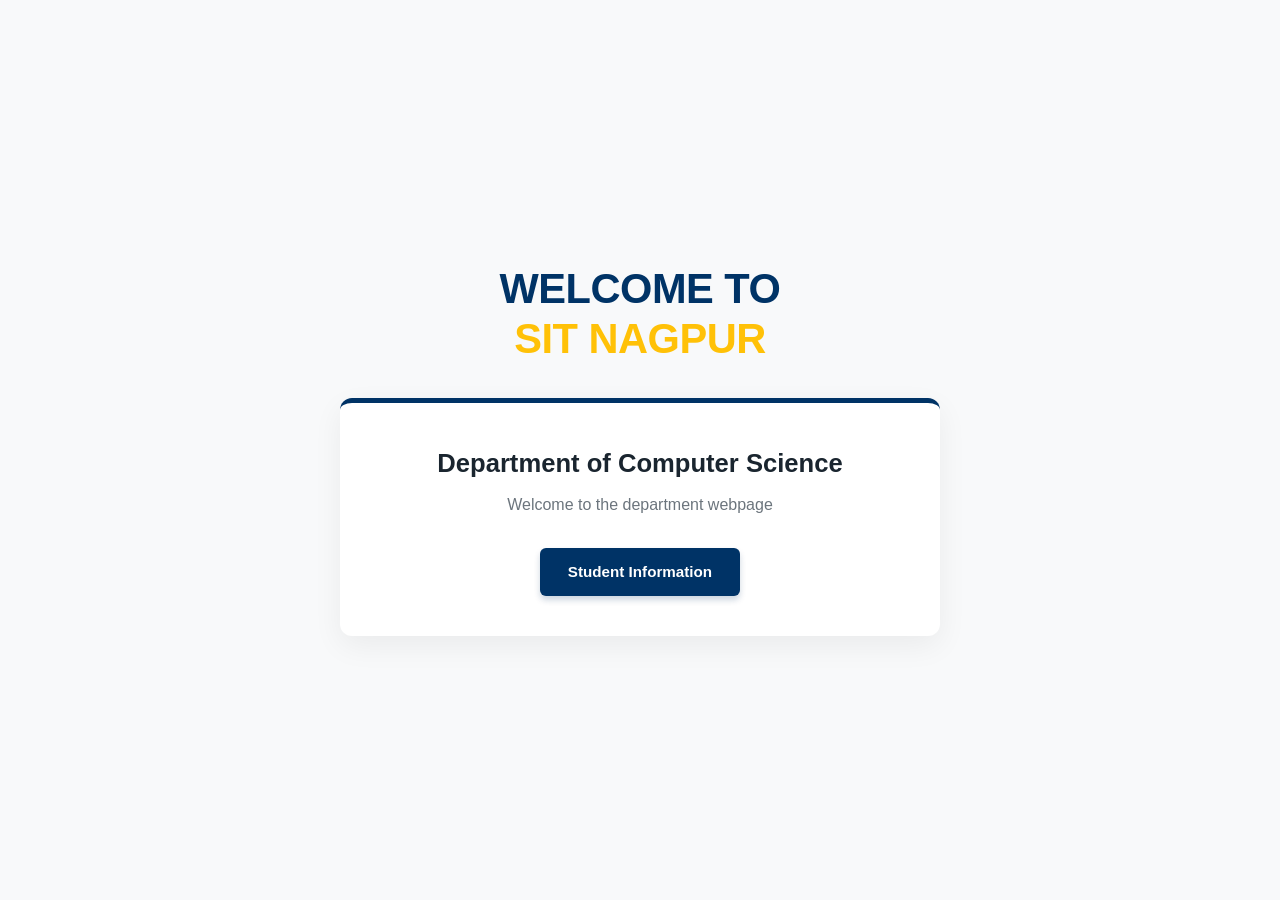
<file: CASE STUDIES/Case Study 1/index.html>
<!DOCTYPE html>
<html lang="en">
<head>
    <meta charset="UTF-8">
    <meta name="viewport" content="width=device-width, initial-scale=1.0">
    <title>Department - SIT Nagpur</title>
    <style>
        /* Modern CSS Reset & Variable Definitions */
        :root {
            --primary-color: #003366;    /* Deep Academic Blue */
            --secondary-color: #ffc107;  /* Accent Gold */
            --text-dark: #1a252f;        /* Enhanced Dark Slate for bold text readability */
            --text-light: #6c757d;       /* Muted gray for subtitles */
            --bg-light: #f8f9fa;         /* Soft off-white background */
            --card-bg: #ffffff;          /* Pure white for containers */
        }

        * {
            margin: 0;
            padding: 0;
            box-sizing: border-box;
        }

        body {
            font-family: 'Segoe UI', Tahoma, Geneva, Verdana, sans-serif;
            background-color: var(--bg-light);
            color: var(--text-dark);
            line-height: 1.6;
            display: flex;
            justify-content: center;
            align-items: center;
            min-height: 100vh;
            padding: 20px;
        }

        /* Core Layout Wrapper to Stack Elements Elegantly */
        .page-wrapper {
            max-width: 600px;
            width: 100%;
            display: flex;
            flex-direction: column;
            align-items: center;
            gap: 24px;
        }

        /* Institutional Big Heading Styling */
        .institute-header {
            text-align: center;
            margin-bottom: 10px;
        }

        .institute-header h2 {
            font-size: 2.6rem;         /* Big, bold institutional look */
            font-weight: 800;          /* Maximum professional thickness */
            color: var(--primary-color);
            text-transform: uppercase; /* Clean corporate university branding */
            letter-spacing: -0.5px;
            line-height: 1.2;
        }

        .institute-header h2 span {
            color: var(--secondary-color); /* Splitting color highlights 'SIT Nagpur' beautifully */
        }

        /* Professional Card Container */
        .container {
            background: var(--card-bg);
            padding: 40px;
            border-radius: 12px;
            box-shadow: 0 10px 30px rgba(0, 0, 0, 0.06);
            width: 100%;
            text-align: center;
            border-top: 5px solid var(--primary-color);
            transition: transform 0.3s ease;
        }

        .container:hover {
            transform: translateY(-5px);
        }

        /* Typography Styling */
        h1 {
            font-size: 1.6rem;
            color: var(--text-dark);
            margin-bottom: 8px;
            font-weight: 700;
        }

        p {
            font-size: 1rem;
            color: var(--text-light);
            margin-bottom: 30px;
        }

        /* Styled Premium Button */
        .btn-link {
            display: inline-block;
            text-decoration: none;
            background-color: var(--primary-color);
            color: #ffffff;
            padding: 12px 28px;
            font-size: 0.95rem;
            font-weight: 600;
            border-radius: 6px;
            transition: all 0.3s ease;
            box-shadow: 0 4px 6px rgba(0, 51, 102, 0.2);
        }

        .btn-link:hover {
            background-color: #002244;
            box-shadow: 0 6px 12px rgba(0, 51, 102, 0.3);
            transform: translateY(-1px);
        }

        .btn-link:active {
            transform: translateY(1px);
        }
    </style>
    <script>
        window.onload = function() {
            alert("Welcome to SIT Nagpur");
            console.log("Department page loaded successfully.");
        };
    </script>
</head>
<body>

    <!-- Main page container scaling the layout architecture -->
    <div class="page-wrapper">
        
        <!-- Big Premium Institutional Branding Header -->
        <header class="institute-header">
            <h2>Welcome to <br><span>SIT Nagpur</span></h2>
        </header>

        <!-- Department Content Block -->
        <main class="container">
            <h1>Department of Computer Science</h1>
            <p>Welcome to the department webpage</p>
            <a href="student.html" class="btn-link">Student Information</a>
        </main>

    </div>

</body>
</html>
</file>
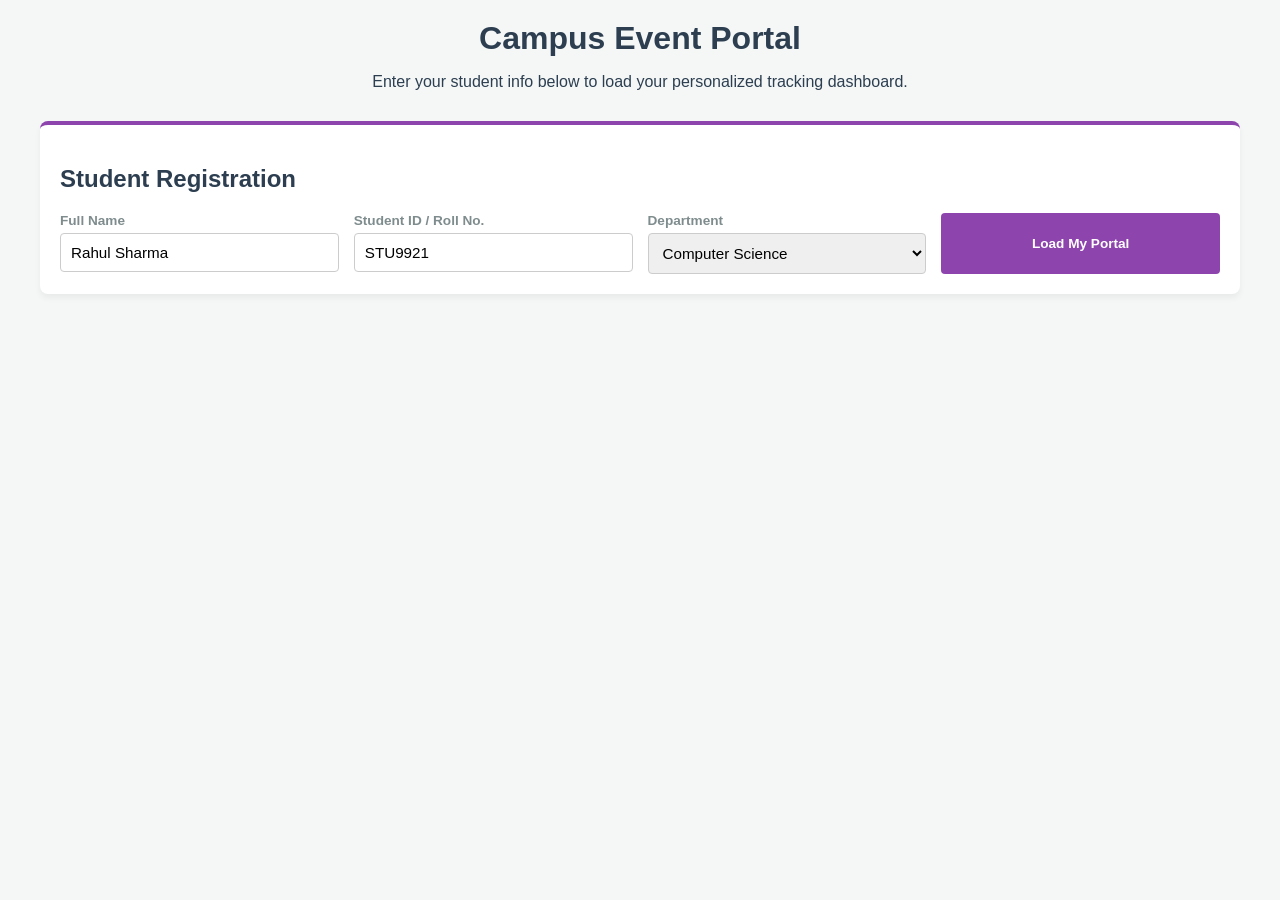
<file: CASE STUDIES/Case Study 10/index.html>
<!DOCTYPE html>
<html lang="en">
<head>
  <meta charset="UTF-8" />
  <title>Student Event Registration Portal</title>
  <style>
    :root {
      --bg: #f4f7f6;
      --card: #fff;
      --yet: #3498db;
      --reg: #2ecc71;
      --not: #e74c3c;
      --text: #2c3e50;
      --accent: #8e44ad;
    }
    body {
      font-family: 'Segoe UI', Tahoma, Geneva, Verdana, sans-serif;
      background: var(--bg);
      color: var(--text);
      margin: 0;
      padding: 20px;
    }
    .container { max-width: 1200px; margin: 0 auto; }
    header { text-align: center; margin-bottom: 30px; }
    h1 { margin: 0 0 8px 0; }
    .info-panel {
      background: var(--card);
      border-radius: 8px;
      padding: 20px;
      box-shadow: 0 4px 6px rgba(0,0,0,0.05);
      margin-bottom: 30px;
      border-top: 4px solid var(--accent);
    }
    .form-grid {
      display: grid;
      grid-template-columns: repeat(auto-fit, minmax(200px, 1fr));
      gap: 15px;
    }
    .form-group { display: flex; flex-direction: column; }
    .form-group label { font-size: 0.85rem; font-weight: 600; margin-bottom: 5px; color: #7f8c8d; }
    .form-group input, .form-group select {
      padding: 10px;
      border: 1px solid #ccc;
      border-radius: 4px;
      font-size: 0.95rem;
    }
    .btn {
      display: inline-block;
      padding: 10px 16px;
      font-size: 0.85rem;
      font-weight: bold;
      border: none;
      border-radius: 4px;
      cursor: pointer;
      text-align: center;
    }
    .btn-submit { background: var(--accent); color: #fff; }
    .btn-submit:hover { background: #732d91; }
    .btn-register { background: var(--yet); color: #fff; }
    .btn-leave { background: #fff; color: var(--not); border: 1px solid var(--not); }
    .portal-dashboard { display: none; }
    .portal-grid { display: grid; grid-template-columns: repeat(auto-fit, minmax(320px, 1fr)); gap: 25px; }
    .status-column {
      background: #ebeef0;
      border-radius: 8px;
      padding: 20px;
      box-shadow: 0 4px 6px rgba(0,0,0,0.05);
    }
    .column-header {
      font-size: 1.2rem;
      font-weight: bold;
      margin: 0 0 20px 0;
      padding-bottom: 10px;
      border-bottom: 3px solid;
      display: flex;
      justify-content: space-between;
      align-items: center;
    }
    .yet-header { border-color: var(--yet); color: #117a8b; }
    .registered-header { border-color: var(--reg); color: #1e7e34; }
    .not-header { border-color: var(--not); color: #bd2130; }
    .badge { background: rgba(0,0,0,0.1); padding: 2px 8px; border-radius: 12px; font-size: 0.9rem; }
    .event-card {
      background: var(--card);
      border-radius: 6px;
      padding: 15px;
      margin-bottom: 15px;
      box-shadow: 0 2px 4px rgba(0,0,0,0.08);
    }
    .event-title { font-size: 1.05rem; font-weight: 600; margin: 0 0 8px 0; }
    .event-meta { font-size: 0.85rem; color: #7f8c8d; margin-bottom: 12px; }
    .profile-summary {
      display: none;
      background: #f9f0ff;
      border: 1px solid #e8daef;
      padding: 15px;
      border-radius: 6px;
      margin-bottom: 30px;
    }
  </style>
</head>
<body>
  <div class="container">
    <header>
      <h1>Campus Event Portal</h1>
      <p>Enter your student info below to load your personalized tracking dashboard.</p>
    </header>

    <!-- STEP 1: Student Info Form -->
    <div class="info-panel" id="form-panel">
      <h2>Student Registration</h2>
      <div class="form-grid">
        <div class="form-group">
          <label for="student-name">Full Name</label>
          <input type="text" id="student-name" placeholder="e.g. Rahul Sharma" value="Rahul Sharma" />
        </div>
        <div class="form-group">
          <label for="student-id">Student ID / Roll No.</label>
          <input type="text" id="student-id" placeholder="e.g. STU9921" value="STU9921" />
        </div>
        <div class="form-group">
          <label for="student-dept">Department</label>
          <select id="student-dept">
            <option value="Computer Science">Computer Science</option>
            <option value="Information Technology">Information Technology</option>
            <option value="Electronics">Electronics</option>
            <option value="Mechanical">Mechanical</option>
          </select>
        </div>
        <button type="button" class="btn btn-submit" onclick="loadPortalNow()">Load My Portal</button>
      </div>
    </div>

    <!-- Profile Summary -->
    <div class="profile-summary" id="profile-summary">
      <h3 style="margin:0 0 5px 0; color:var(--accent)">Active Student Portal</h3>
      <p style="margin:0; font-size:0.95rem;">
        <strong>Student Name:</strong> <span id="display-name"></span> |
        <strong>ID:</strong> <span id="display-id"></span> |
        <strong>Department:</strong> <span id="display-dept"></span>
      </p>
    </div>

    <!-- STEP 2: Dashboard -->
    <div class="portal-dashboard" id="portal-dashboard">
      <div class="portal-grid">
        <!-- Yet to Register -->
        <div class="status-column">
          <h2 class="column-header yet-header">
            Yet to Register <span class="badge" id="count-yet">2</span>
          </h2>
          <div id="yet-container"></div>
        </div>

        <!-- Registered -->
        <div class="status-column">
          <h2 class="column-header registered-header">
            Registered <span class="badge" id="count-registered">1</span>
          </h2>
          <div id="registered-container"></div>
        </div>

        <!-- Not Registered -->
        <div class="status-column">
          <h2 class="column-header not-header">
            Not Registered <span class="badge" id="count-not">1</span>
          </h2>
          <div id="not-registered-container"></div>
        </div>
      </div>
    </div>
  </div>

  <script>
    // Event data
    const events = [
      { id: 'event-1', title: 'National Tech Hackathon 2026', date: 'Oct 14, 2026', loc: 'Block C Auditorium', status: 'yet' },
      { id: 'event-2', title: 'UI/UX Design Masterclass', date: 'Nov 02, 2026', loc: 'Design Lab 2', status: 'yet' },
      { id: 'event-3', title: 'Artificial Intelligence Symposium', date: 'Sep 28, 2026', loc: 'Main Seminar Hall', status: 'registered' },
      { id: 'event-4', title: 'Cybersecurity Boot Camp', date: 'Sep 10, 2026', loc: 'Security Lab 4', status: 'not' },
    ];

    function render() {
      const yet = events.filter(e => e.status === 'yet');
      const reg = events.filter(e => e.status === 'registered');
      const not = events.filter(e => e.status === 'not');

      document.getElementById('count-yet').textContent = yet.length;
      document.getElementById('count-registered').textContent = reg.length;
      document.getElementById('count-not').textContent = not.length;

      const renderCard = e => `
        <div class="event-card" data-id="${e.id}">
          <h3 class="event-title">${e.title}</h3>
          <div class="event-meta">📅 ${e.date} | 📍 ${e.loc}</div>
          ${e.status === 'yet'
            ? `<button class="btn btn-register" onclick="registerEvent('${e.id}')">Register</button>`
            : e.status === 'registered'
            ? `<button class="btn btn-leave" onclick="cancelRegistration('${e.id}')">Cancel RSVP</button>`
            : `<button class="btn btn-register" onclick="registerEvent('${e.id}')">Register</button>`
          }
        </div>
      `;

      document.getElementById('yet-container').innerHTML = yet.map(renderCard).join('');
      document.getElementById('registered-container').innerHTML = reg.map(renderCard).join('');
      document.getElementById('not-registered-container').innerHTML = not.map(renderCard).join('');
    }

    function registerEvent(id) {
      const e = events.find(x => x.id === id);
      if (!e) return;
      e.status = 'registered';
      render();
    }

    function cancelRegistration(id) {
      const e = events.find(x => x.id === id);
      if (!e) return;
      e.status = 'not';
      render();
    }

    function loadPortalNow() {
      const name = document.getElementById('student-name').value.trim();
      const id = document.getElementById('student-id').value.trim();
      const dept = document.getElementById('student-dept').value;

      if (!name || !id) {
        alert('Please provide both Student Name and Student ID.');
        return;
      }

      document.getElementById('display-name').textContent = name;
      document.getElementById('display-id').textContent = id;
      document.getElementById('display-dept').textContent = dept;

      document.getElementById('form-panel').style.display = 'none';
      document.getElementById('profile-summary').style.display = 'block';
      document.getElementById('portal-dashboard').style.display = 'block';

      render();
    }
  </script>
</body>
</html>
</file>
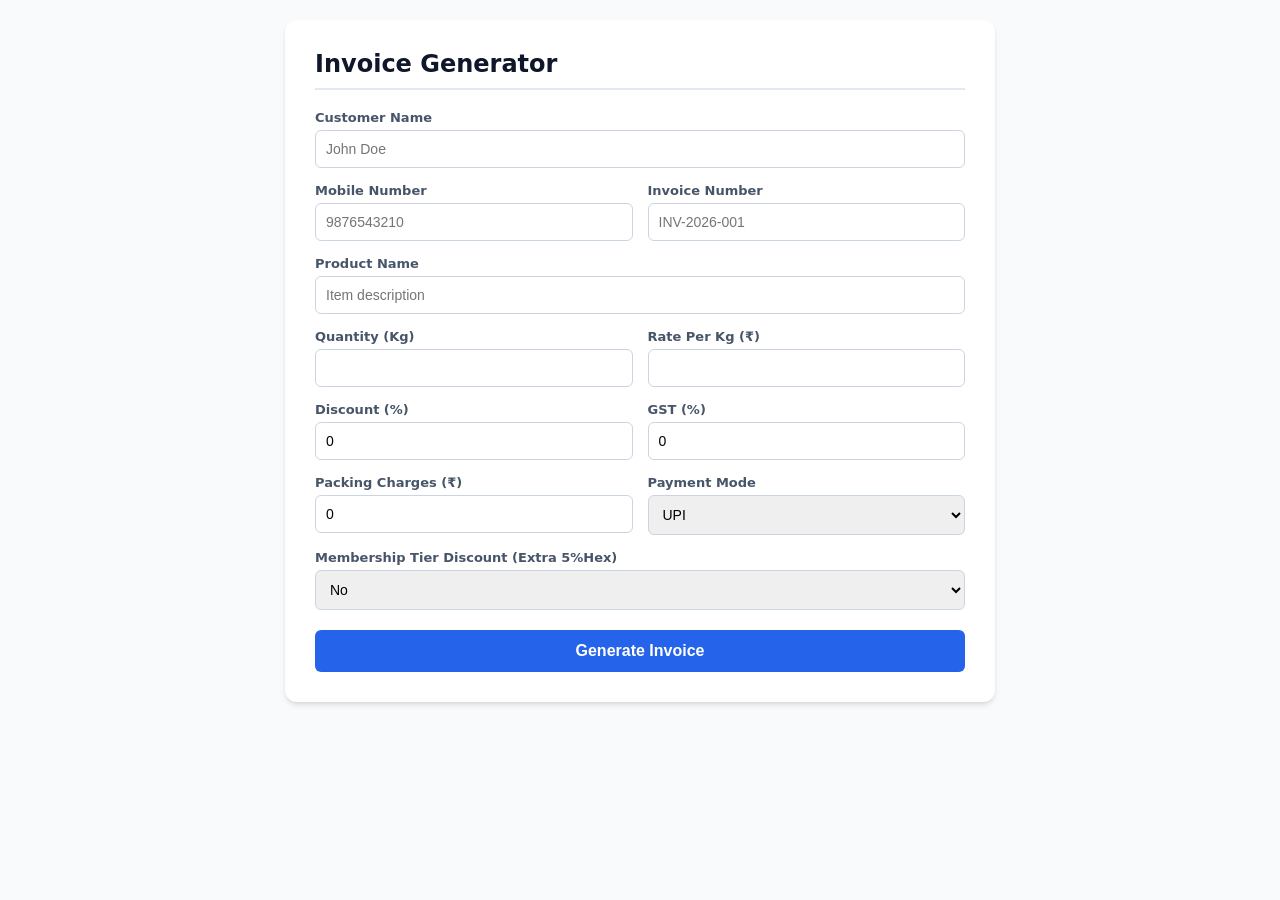
<file: CASE STUDIES/Case Study 2/index.html>
<!DOCTYPE html>
<html lang="en">
<head>
    <meta charset="UTF-8">
    <meta name="viewport" content="width=device-width, initial-scale=1.0">
    <title>Professional Billing System</title>
    <link rel="stylesheet" href="style.css">
</head>
<body>

<div class="container">
    <h2>Invoice Generator</h2>
    <form id="billForm">
        <div class="grid">
            <div class="full-width">
                <label for="cname">Customer Name</label>
                <input type="text" id="cname" required placeholder="John Doe">
            </div>
            <div>
                <label for="mobile">Mobile Number</label>
                <input type="tel" id="mobile" required placeholder="9876543210">
            </div>
            <div>
                <label for="invoice">Invoice Number</label>
                <input type="text" id="invoice" placeholder="INV-2026-001">
            </div>
            <div class="full-width">
                <label for="product">Product Name</label>
                <input type="text" id="product" placeholder="Item description">
            </div>
            <div>
                <label for="qty">Quantity (Kg)</label>
                <input type="number" id="qty" min="0" step="any">
            </div>
            <div>
                <label for="rate">Rate Per Kg (₹)</label>
                <input type="number" id="rate" min="0" step="any">
            </div>
            <div>
                <label for="discount">Discount (%)</label>
                <input type="number" id="discount" min="0" max="100" value="0">
            </div>
            <div>
                <label for="gst">GST (%)</label>
                <input type="number" id="gst" min="0" max="100" value="0">
            </div>
            <div>
                <label for="packing">Packing Charges (₹)</label>
                <input type="number" id="packing" min="0" value="0">
            </div>
            <div>
                <label for="payment">Payment Mode</label>
                <select id="payment">
                    <option>UPI</option>
                    <option>Card</option>
                    <option>Cash</option>
                </select>
            </div>
            <div class="full-width">
                <label for="member">Membership Tier Discount (Extra 5%Hex)</label>
                <select id="member">
                    <option value="No">No</option>
                    <option value="Yes">Yes</option>
                </select>
            </div>
        </div>
        <button type="button" onclick="calculateBill()">Generate Invoice</button>
    </form>

    <div id="result"></div>
</div>

<script src="script.js"></script>
</body>
</html>
</file>
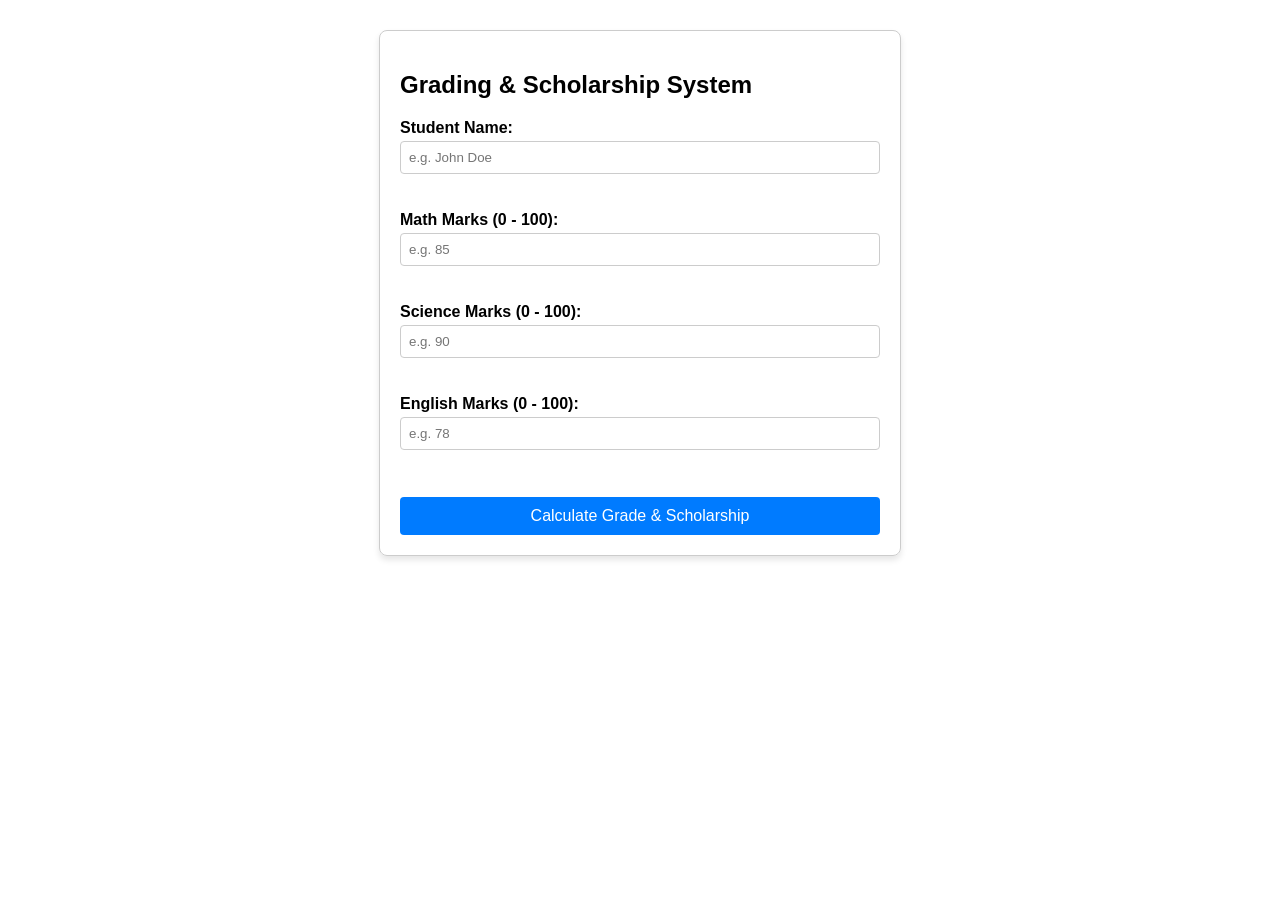
<file: CASE STUDIES/Case Study 3/index.html>
<!DOCTYPE html>
<html>
<head>
  <title>JS Practical - Multi-Subject Grading & Scholarship System</title>
  <style>
    body {
      font-family: Arial, sans-serif;
      max-width: 480px;
      margin: 30px auto;
      padding: 20px;
      border: 1px solid #ccc;
      border-radius: 8px;
      box-shadow: 0 4px 6px rgba(0, 0, 0, 0.1);
    }
    .form-group {
      margin-bottom: 15px;
    }
    label {
      display: block;
      margin-bottom: 4px;
      font-weight: bold;
    }
    input {
      width: 100%;
      padding: 8px;
      box-sizing: border-box;
      border: 1px solid #ccc;
      border-radius: 4px;
      outline: none;
    }
    /* Highlight invalid input fields */
    input.invalid-input {
      border: 2px solid #dc3545;
      background-color: #fff8f8;
    }
    /* Style inline error text under inputs */
    .field-error {
      color: #dc3545;
      font-size: 13px;
      margin-top: 4px;
      display: block;
      min-height: 18px;
    }
    button {
      width: 100%;
      padding: 10px;
      background-color: #007bff;
      color: white;
      border: none;
      border-radius: 4px;
      cursor: pointer;
      font-size: 16px;
      margin-top: 10px;
    }
    button:hover {
      background-color: #0056b3;
    }
    #result {
      margin-top: 20px;
      padding: 12px;
      border-radius: 4px;
      display: none;
      background-color: #d4edda;
      color: #155724;
      border: 1px solid #c3e6cb;
    }
  </style>
</head>

<body>

  <h2>Grading & Scholarship System</h2>

  <form id="gradingForm" onsubmit="calculateAverageGrade(event)" novalidate>
    <div class="form-group">
      <label for="studentName">Student Name:</label>
      <input type="text" id="studentName" placeholder="e.g. John Doe">
      <span class="field-error" id="nameError"></span>
    </div>

    <div class="form-group">
      <label for="math">Math Marks (0 - 100):</label>
      <input type="number" id="math" placeholder="e.g. 85">
      <span class="field-error" id="mathError"></span>
    </div>

    <div class="form-group">
      <label for="science">Science Marks (0 - 100):</label>
      <input type="number" id="science" placeholder="e.g. 90">
      <span class="field-error" id="scienceError"></span>
    </div>

    <div class="form-group">
      <label for="english">English Marks (0 - 100):</label>
      <input type="number" id="english" placeholder="e.g. 78">
      <span class="field-error" id="englishError"></span>
    </div>

    <button type="submit">Calculate Grade & Scholarship</button>
  </form>

  <div id="result"></div>

  <script>
    function calculateAverageGrade(event) {
      event.preventDefault();

      let isValid = true;

      // Reset previous result box
      const resultDiv = document.getElementById("result");
      resultDiv.style.display = "none";

      // Validation Helper Function
      function validateField(inputId, errorId, fieldName, isSubject = true) {
        const inputElement = document.getElementById(inputId);
        const errorElement = document.getElementById(errorId);
        const value = inputElement.value.trim();

        inputElement.classList.remove("invalid-input");
        errorElement.textContent = "";

        if (value === "") {
          inputElement.classList.add("invalid-input");
          errorElement.textContent = `Please enter ${fieldName}.`;
          isValid = false;
          return;
        }

        if (isSubject) {
          const score = parseFloat(value);
          if (isNaN(score) || score < 0 || score > 100) {
            inputElement.classList.add("invalid-input");
            errorElement.textContent = `Enter valid ${fieldName} (0–100).`;
            isValid = false;
          }
        }
      }

      // 1. Validate inputs
      validateField("studentName", "nameError", "student's name", false);
      validateField("math", "mathError", "Math marks", true);
      validateField("science", "scienceError", "Science marks", true);
      validateField("english", "englishError", "English marks", true);

      if (!isValid) return;

      // 2. Calculations
      const math = parseFloat(document.getElementById("math").value);
      const science = parseFloat(document.getElementById("science").value);
      const english = parseFloat(document.getElementById("english").value);
      const name = document.getElementById("studentName").value.trim();

      const totalMarks = math + science + english;
      const average = (totalMarks / 3).toFixed(2);

      let grade = "";
      let status = "";
      let scholarship = "";

      // Standard Grade Determination
      if (average >= 90) {
        grade = "A+"; status = "Passed with Distinction";
      } else if (average >= 80) {
        grade = "A"; status = "Passed";
      } else if (average >= 70) {
        grade = "B"; status = "Passed";
      } else if (average >= 60) {
        grade = "C"; status = "Passed";
      } else if (average >= 50) {
        grade = "D"; status = "Passed";
      } else {
        grade = "F"; status = "Failed";
      }

      // Task 1: Case Study Scholarship Eligibility Logic
      if (average >= 95) {
        scholarship = "Platinum Scholarship";
      } else if (average >= 85) {
        scholarship = "Gold Scholarship";
      } else if (average >= 70) {
        scholarship = "Silver Scholarship";
      } else if (average >= 50) {
        scholarship = "Bronze Scholarship";
      } else {
        scholarship = "Not Eligible";
      }

      // Display result summary including Scholarship Category
      resultDiv.style.display = "block";
      resultDiv.innerHTML = `
        <strong>Result Summary:</strong><br>
        Name: ${name}<br>
        Math: ${math} | Science: ${science} | English: ${english}<br>
        Total: ${totalMarks} / 300<br>
        Average: <strong>${average}%</strong><br>
        Overall Grade: <strong>${grade}</strong> (${status})<br>
        Scholarship Category: <strong>${scholarship}</strong>
      `;
    }
  </script>

</body>
</html>
</file>
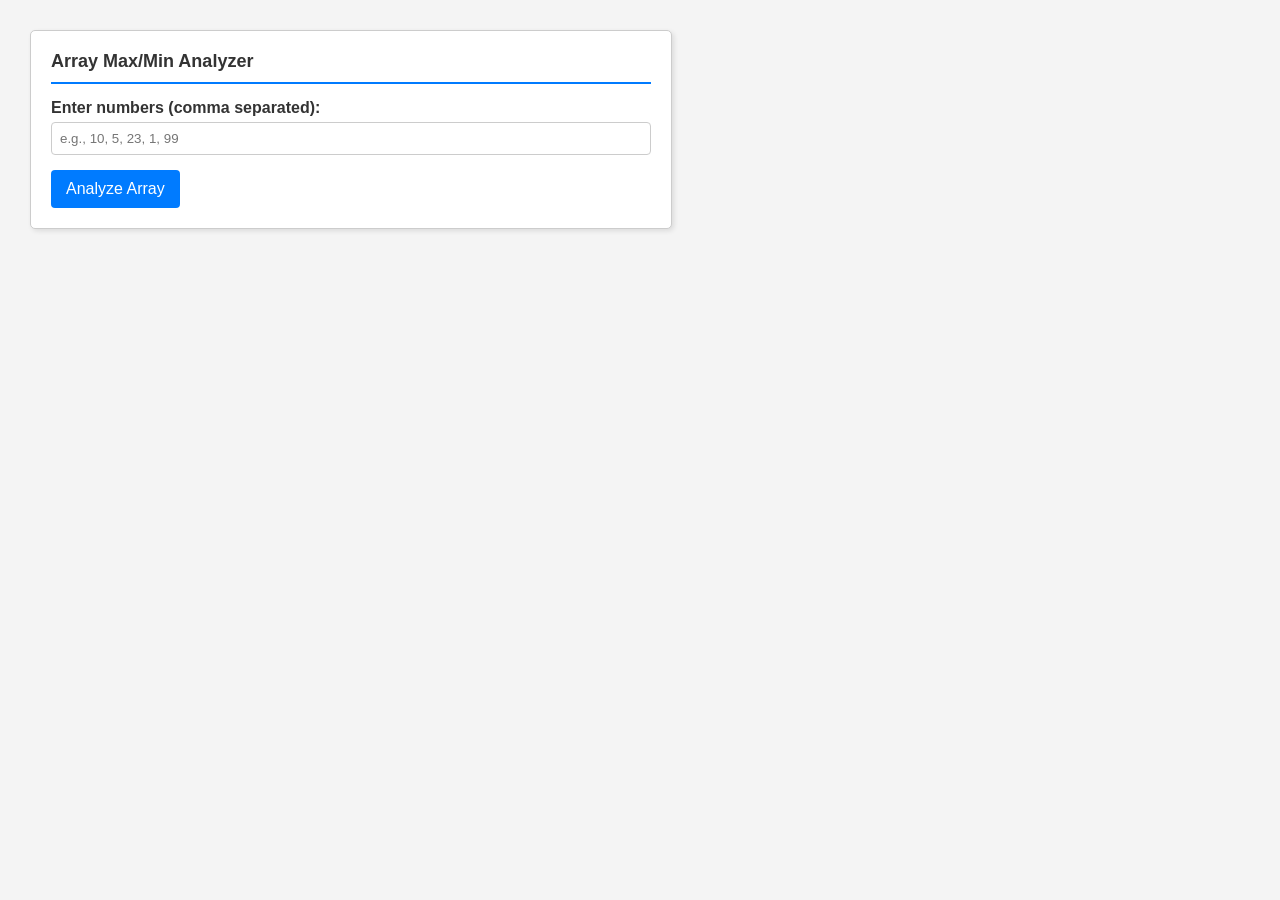
<file: CASE STUDIES/Case Study 5/index.html>
<!DOCTYPE html>
<html lang="en">
<head>
    <meta charset="UTF-8">
    <meta name="viewport" content="width=device-width, initial-scale=1.0">
    <title>Array Analysis - Arya Khandekar</title>
    <style>
        body {
            font-family: Arial, sans-serif;
            background-color: #f4f4f4;
            margin: 0;
            padding: 20px;
            color: #333;
        }

        .container {
            background-color: white;
            padding: 20px;
            border: 1px solid #ccc;
            border-radius: 5px;
            width: 90%;
            max-width: 600px;
            /* Positioned to the top-left to leave room for the browser address bar */
            margin-top: 10px;
            margin-left: 10px;
            box-shadow: 2px 2px 5px rgba(0,0,0,0.1);
        }

        h2 {
            margin-top: 0;
            font-size: 18px;
            border-bottom: 2px solid #007bff;
            padding-bottom: 10px;
        }

        .input-group {
            margin-bottom: 15px;
        }

        label {
            display: block;
            margin-bottom: 5px;
            font-weight: bold;
        }

        input[type="text"] {
            width: 100%;
            padding: 8px;
            border: 1px solid #ccc;
            border-radius: 4px;
            box-sizing: border-box; /* Ensures padding doesn't affect width */
        }

        button {
            background-color: #007bff;
            color: white;
            border: none;
            padding: 10px 15px;
            border-radius: 4px;
            cursor: pointer;
            font-size: 16px;
        }

        button:hover {
            background-color: #0056b3;
        }

        #output {
            margin-top: 20px;
            padding: 15px;
            background-color: #e9ecef;
            border-left: 5px solid #007bff;
            display: none; /* Hidden by default */
        }

        .student-info {
            font-weight: bold;
            margin-bottom: 10px;
            color: #000;
        }

        .result-text {
            font-size: 16px;
            line-height: 1.5;
        }
    </style>
</head>
<body>

    <div class="container">
        <h2>Array Max/Min Analyzer</h2>
        
        <div class="input-group">
            <label for="arrayInput">Enter numbers (comma separated):</label>
            <input type="text" id="arrayInput" placeholder="e.g., 10, 5, 23, 1, 99">
        </div>

        <button onclick="analyzeArray()">Analyze Array</button>

        <div id="output">
            <div class="student-info">
                Name : Arya khandekar<br>
                PRN : 24070521219
            </div>
            <div class="result-text" id="resultDetails"></div>
        </div>
    </div>

    <script>
        function analyzeArray() {
            // Get input value
            const inputStr = document.getElementById('arrayInput').value;
            const outputDiv = document.getElementById('output');
            const resultDetails = document.getElementById('resultDetails');

            // Validate input
            if (!inputStr.trim()) {
                alert("Please enter some numbers.");
                return;
            }

            // Convert string to array of numbers
            // split by comma, trim whitespace, and convert to Number
            const numbers = inputStr.split(',')
                .map(item => item.trim())
                .filter(item => item !== '') // remove empty strings
                .map(Number);

            // Check for invalid numbers
            if (numbers.some(isNaN)) {
                alert("Invalid input. Please enter only numbers separated by commas.");
                return;
            }

            // Initialize max and min with the first element
            let maxVal = numbers[0];
            let minVal = numbers[0];

            // Loop through the array to find max and min
            for (let i = 1; i < numbers.length; i++) {
                if (numbers[i] > maxVal) {
                    maxVal = numbers[i];
                }
                if (numbers[i] < minVal) {
                    minVal = numbers[i];
                }
            }

            // Display results
            resultDetails.innerHTML = `
                <strong>Input Array:</strong> [${numbers.join(', ')}]<br>
                <strong>Maximum Value:</strong> ${maxVal}<br>
                <strong>Minimum Value:</strong> ${minVal}
            `;
            
            // Show the output box
            outputDiv.style.display = 'block';
        }
    </script>

</body>
</html>
</file>
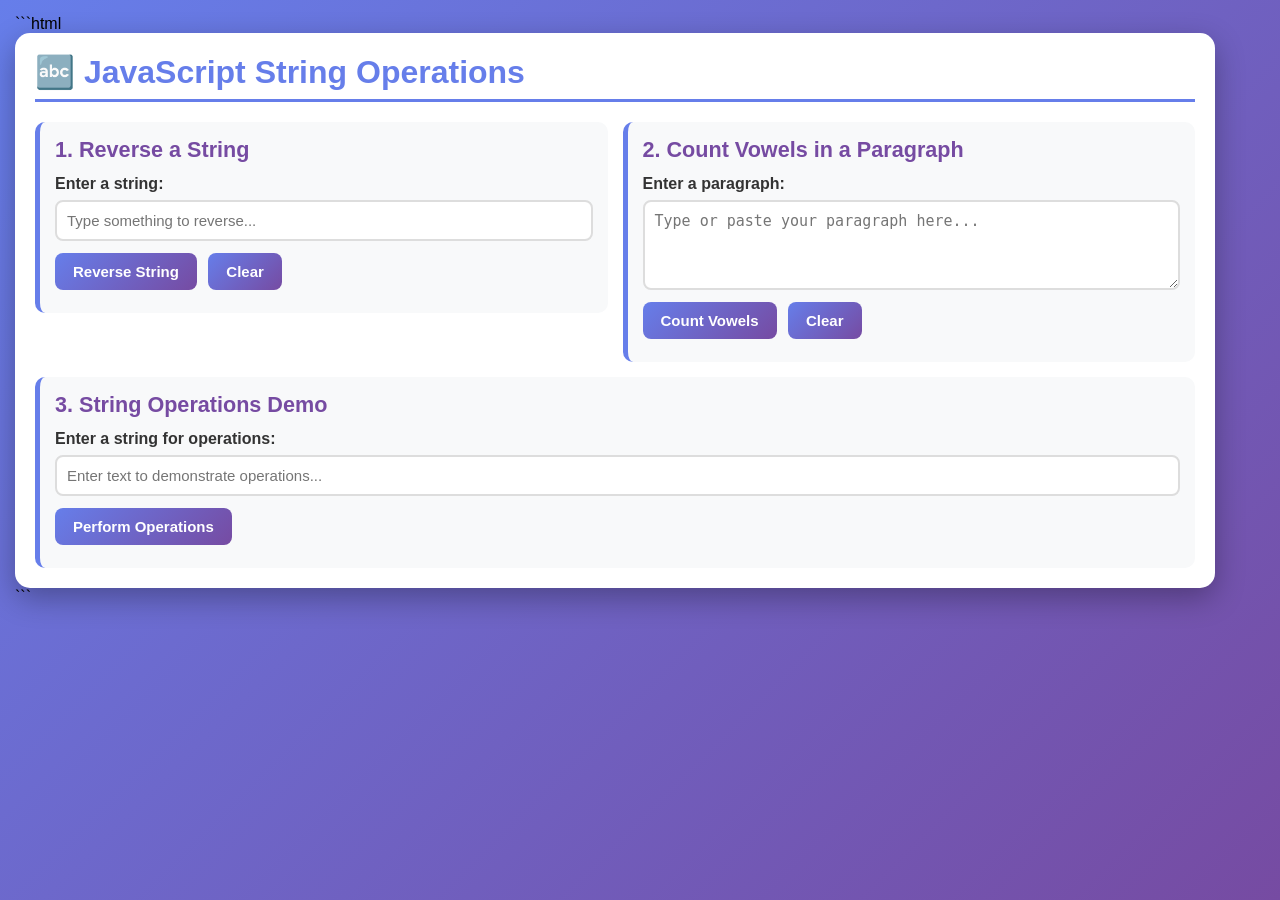
<file: CASE STUDIES/Case Study 6/index.html>
```html
<!DOCTYPE html>
<html lang="en">
<head>
    <meta charset="UTF-8">
    <meta name="viewport" content="width=device-width, initial-scale=1.0">
    <title>JavaScript String Operations</title>

    <style>
        * {
            margin: 0;
            padding: 0;
            box-sizing: border-box;
        }

        body {
            font-family: 'Segoe UI', Tahoma, Geneva, Verdana, sans-serif;
            background: linear-gradient(135deg, #667eea 0%, #764ba2 100%);
            min-height: 100vh;
            padding: 15px;
        }

        .container {
            width: 100%;
            max-width: 1200px;
            margin: 0;
            background: white;
            border-radius: 15px;
            box-shadow: 0 10px 30px rgba(0, 0, 0, 0.3);
            padding: 20px;

            display: grid;
            grid-template-columns: 1fr 1fr;
            gap: 15px;
            align-items: start;
        }

        h1 {
            grid-column: 1 / -1;
            text-align: left;
            color: #667eea;
            margin-bottom: 5px;
            font-size: 2em;
            border-bottom: 3px solid #667eea;
            padding-bottom: 8px;
        }

        .section {
            padding: 15px;
            background: #f8f9fa;
            border-radius: 10px;
            border-left: 5px solid #667eea;
        }

        .section:last-child {
            grid-column: 1 / -1;
        }

        .section h2 {
            color: #764ba2;
            margin-bottom: 12px;
            font-size: 1.35em;
        }

        label {
            display: block;
            margin-bottom: 7px;
            color: #333;
            font-weight: 600;
        }

        input[type="text"],
        textarea {
            width: 100%;
            padding: 10px;
            border: 2px solid #ddd;
            border-radius: 8px;
            font-size: 15px;
            margin-bottom: 12px;
            transition: border-color 0.3s;
        }

        input[type="text"]:focus,
        textarea:focus {
            outline: none;
            border-color: #667eea;
        }

        textarea {
            resize: vertical;
            min-height: 90px;
        }

        button {
            background: linear-gradient(135deg, #667eea 0%, #764ba2 100%);
            color: white;
            border: none;
            padding: 10px 18px;
            border-radius: 8px;
            cursor: pointer;
            font-size: 15px;
            font-weight: 600;
            margin-right: 7px;
            margin-bottom: 8px;
            transition: transform 0.2s, box-shadow 0.2s;
        }

        button:hover {
            transform: translateY(-2px);
            box-shadow: 0 5px 15px rgba(102, 126, 234, 0.4);
        }

        button:active {
            transform: translateY(0);
        }

        .result {
            margin-top: 12px;
            padding: 12px;
            background: #e7f3ff;
            border-radius: 8px;
            border-left: 4px solid #667eea;
            display: none;
            word-wrap: break-word;
        }

        .result.show {
            display: block;
            animation: fadeIn 0.5s;
        }

        .result strong {
            color: #764ba2;
        }

        .string-operations {
            display: grid;
            grid-template-columns: 1fr 1fr;
            gap: 12px;
            margin-top: 12px;
        }

        .operation-box {
            background: white;
            padding: 12px;
            min-height: 90px;
            border-radius: 8px;
            border: 2px solid #ddd;
        }

        .operation-box h3 {
            color: #667eea;
            margin-bottom: 8px;
            font-size: 1em;
        }

        .operation-box p {
            white-space: pre-wrap;
            word-break: break-word;
            color: #333;
        }

        @keyframes fadeIn {
            from {
                opacity: 0;
                transform: translateY(-10px);
            }

            to {
                opacity: 1;
                transform: translateY(0);
            }
        }

        .stats {
            display: flex;
            gap: 10px;
            flex-wrap: wrap;
            margin-top: 12px;
        }

        .stat-item {
            background: white;
            padding: 10px 15px;
            border-radius: 8px;
            border: 2px solid #667eea;
            text-align: center;
            flex: 1;
            min-width: 100px;
        }

        .stat-item .number {
            font-size: 1.7em;
            font-weight: bold;
            color: #764ba2;
        }

        .stat-item .label {
            color: #666;
            font-size: 0.85em;
        }

        @media (max-width: 800px) {
            .container {
                grid-template-columns: 1fr;
            }

            h1,
            .section:last-child {
                grid-column: auto;
            }

            .string-operations {
                grid-template-columns: 1fr;
            }
        }
    </style>
</head>

<body>

    <div class="container">

        <h1>🔤 JavaScript String Operations</h1>

        <div class="section">
            <h2>1. Reverse a String</h2>

            <label for="inputString">Enter a string:</label>

            <input
                type="text"
                id="inputString"
                placeholder="Type something to reverse..."
            >

            <button onclick="reverseString()">Reverse String</button>
            <button onclick="clearReverse()">Clear</button>

            <div id="reverseResult" class="result">
                <strong>Reversed String:</strong>
                <span id="reversedText"></span>
            </div>
        </div>

        <div class="section">
            <h2>2. Count Vowels in a Paragraph</h2>

            <label for="paragraph">Enter a paragraph:</label>

            <textarea
                id="paragraph"
                placeholder="Type or paste your paragraph here..."
            ></textarea>

            <button onclick="countVowels()">Count Vowels</button>
            <button onclick="clearVowels()">Clear</button>

            <div id="vowelResult" class="result">

                <div class="stats">
                    <div class="stat-item">
                        <div class="number" id="totalVowels">0</div>
                        <div class="label">Total Vowels</div>
                    </div>

                    <div class="stat-item">
                        <div class="number" id="totalConsonants">0</div>
                        <div class="label">Consonants</div>
                    </div>

                    <div class="stat-item">
                        <div class="number" id="totalChars">0</div>
                        <div class="label">Total Characters</div>
                    </div>
                </div>

                <div style="margin-top: 12px;">
                    <strong>Vowel Details:</strong>
                    <br>
                    <span id="vowelDetails"></span>
                </div>
            </div>
        </div>

        <div class="section">
            <h2>3. String Operations Demo</h2>

            <label for="demoString">Enter a string for operations:</label>

            <input
                type="text"
                id="demoString"
                placeholder="Enter text to demonstrate operations..."
            >

            <button onclick="performOperations()">
                Perform Operations
            </button>

            <div id="operationsResult" class="result">

                <div class="string-operations">

                    <div class="operation-box">
                        <h3>substring(0, 5)</h3>
                        <p id="substringResult">-</p>
                    </div>

                    <div class="operation-box">
                        <h3>indexOf()</h3>
                        <p id="indexOfResult">-</p>
                    </div>

                    <div class="operation-box">
                        <h3>split()</h3>
                        <p id="splitResult">-</p>
                    </div>

                    <div class="operation-box">
                        <h3>replace()</h3>
                        <p id="replaceResult">-</p>
                    </div>

                </div>
            </div>
        </div>

    </div>

    <script>
        function reverseString() {
            const input = document.getElementById("inputString").value;

            if (input.trim() === "") {
                alert("Please enter a string first!");
                return;
            }

            const reversed = input
                .split("")
                .reverse()
                .join("");

            document.getElementById("reversedText").textContent = reversed;

            document
                .getElementById("reverseResult")
                .classList.add("show");
        }

        function clearReverse() {
            document.getElementById("inputString").value = "";

            document
                .getElementById("reverseResult")
                .classList.remove("show");
        }

        function countVowels() {
            const text = document.getElementById("paragraph").value;

            if (text.trim() === "") {
                alert("Please enter a paragraph first!");
                return;
            }

            const vowels =
                text.match(/[aeiouAEIOU]/g) || [];

            const consonants =
                text.match(
                    /[bcdfghjklmnpqrstvwxyzBCDFGHJKLMNPQRSTVWXYZ]/g
                ) || [];

            const totalChars =
                text.replace(/\s/g, "").length;

            document.getElementById("totalVowels").textContent =
                vowels.length;

            document.getElementById("totalConsonants").textContent =
                consonants.length;

            document.getElementById("totalChars").textContent =
                totalChars;

            const vowelCount = {
                a: 0,
                e: 0,
                i: 0,
                o: 0,
                u: 0
            };

            text.toLowerCase().split("").forEach(function (char) {
                if (Object.prototype.hasOwnProperty.call(vowelCount, char)) {
                    vowelCount[char]++;
                }
            });

            let details =
                '<ul style="margin-top: 8px; padding-left: 20px;">';

            for (let vowel in vowelCount) {
                details +=
                    "<li><strong>" +
                    vowel.toUpperCase() +
                    ":</strong> " +
                    vowelCount[vowel] +
                    " times</li>";
            }

            details += "</ul>";

            document.getElementById("vowelDetails").innerHTML =
                details;

            document
                .getElementById("vowelResult")
                .classList.add("show");
        }

        function clearVowels() {
            document.getElementById("paragraph").value = "";

            document
                .getElementById("vowelResult")
                .classList.remove("show");
        }

        function performOperations() {
            const str =
                document.getElementById("demoString").value;

            if (str.trim() === "") {
                alert("Please enter a string first!");
                return;
            }

            const substringValue =
                str.substring(0, 5);

            document.getElementById("substringResult").textContent =
                substringValue;

            const spaceIndex =
                str.indexOf(" ");

            document.getElementById("indexOfResult").textContent =
                spaceIndex !== -1
                    ? "First space at position: " + spaceIndex
                    : "No space found";

            const words =
                str.split(" ");

            document.getElementById("splitResult").textContent =
                "Words: " +
                words.length +
                "\n[" +
                words.join(", ") +
                "]";

            const replaced =
                str.replace(/\s/g, "-");

            document.getElementById("replaceResult").textContent =
                "Spaces to -: " +
                replaced;

            document
                .getElementById("operationsResult")
                .classList.add("show");
        }
    </script>

</body>
</html>
```
</file>
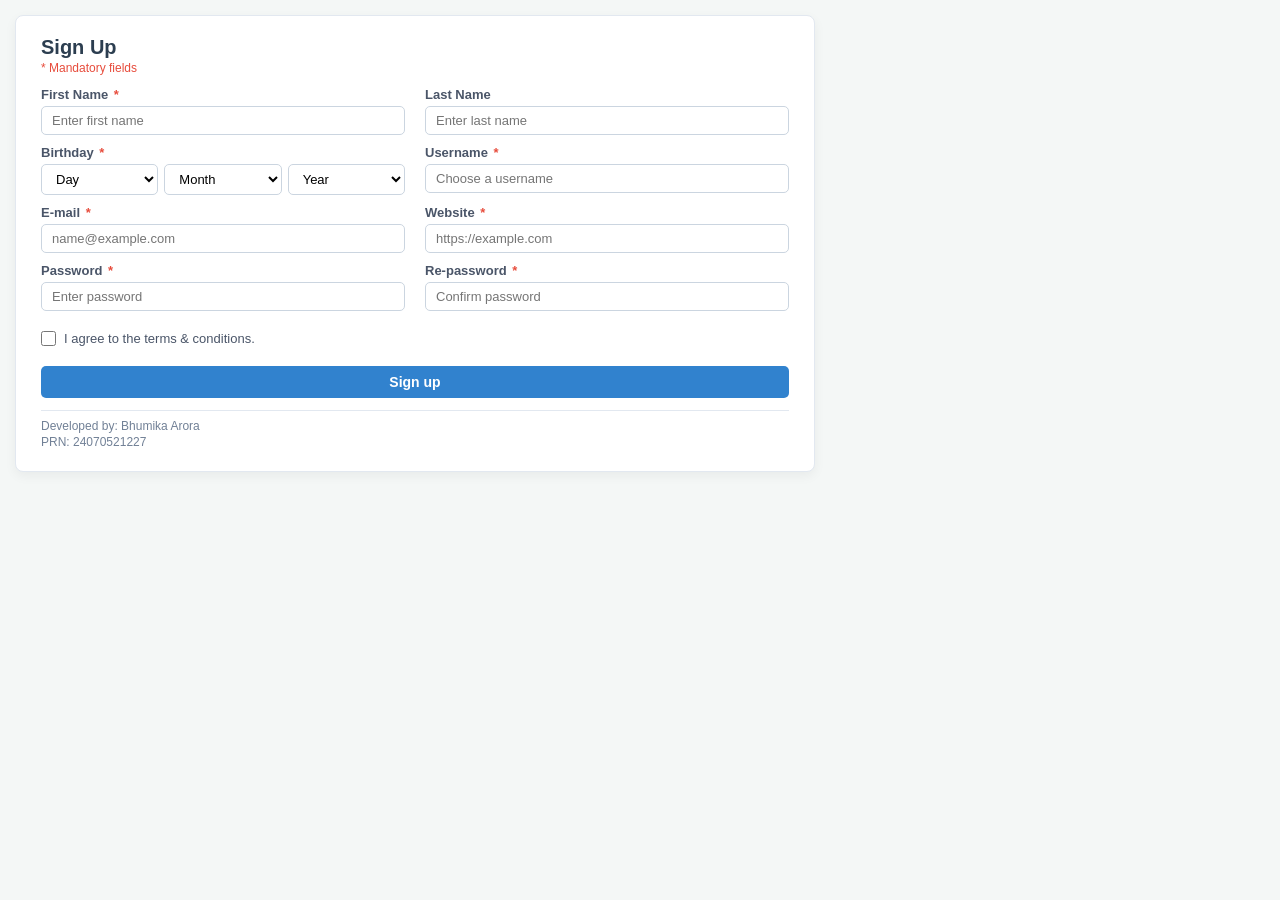
<file: CASE STUDIES/Case Study 7/index.html>
<!DOCTYPE html>
<html lang="en">
<head>
  <meta charset="UTF-8">
  <meta name="viewport" content="width=device-width, initial-scale=1.0">
  <title>Form Handling with JavaScript</title>
  <style>
    * {
      box-sizing: border-box;
      margin: 0;
      padding: 0;
    }

    body {
      font-family: 'Segoe UI', Tahoma, Geneva, Verdana, sans-serif;
      background-color: #f4f7f6;
      color: #333;
      padding: 15px;
      display: flex;
      justify-content: flex-start;
      align-items: flex-start;
    }

    .form-container {
      background: #ffffff;
      border: 1px solid #e2e8f0;
      border-radius: 8px;
      box-shadow: 0 4px 12px rgba(0, 0, 0, 0.05);
      width: 100%;
      max-width: 800px; /* Broader width to fit everything in one view */
      padding: 20px 25px;
      text-align: left;
    }

    h2 {
      margin-bottom: 2px;
      color: #2c3e50;
      font-size: 20px;
      text-align: left;
    }

    .mandatory-note {
      color: #e74c3c;
      font-size: 12px;
      margin-bottom: 12px;
      text-align: left;
    }

    /* 2-column grid layout for a compact vertical footprint */
    .form-grid {
      display: grid;
      grid-template-columns: 1fr 1fr;
      gap: 10px 20px;
    }

    .form-row {
      display: flex;
      flex-direction: column;
      text-align: left;
    }

    .form-row label {
      font-size: 13px;
      font-weight: 600;
      margin-bottom: 4px;
      color: #4a5568;
      text-align: left;
    }

    .input-field, .date-selects select {
      width: 100%;
      padding: 6px 10px;
      border: 1px solid #cbd5e0;
      border-radius: 5px;
      font-size: 13px;
      transition: all 0.2s ease-in-out;
    }

    .date-selects {
      display: flex;
      gap: 6px;
    }

    .date-selects select {
      flex: 1;
      background-color: #fff;
    }

    .asterisk {
      color: #e74c3c;
      font-weight: bold;
      margin-left: 2px;
    }

    .full-width {
      grid-column: span 2;
    }

    .checkbox-row {
      display: flex;
      align-items: center;
      margin: 10px 0;
      text-align: left;
    }

    .checkbox-row input[type="checkbox"] {
      width: 15px;
      height: 15px;
      cursor: pointer;
      accent-color: #3182ce;
    }

    .checkbox-row label {
      margin-left: 8px;
      font-size: 13px;
      color: #4a5568;
      cursor: pointer;
    }

    .submit-btn {
      width: 100%;
      padding: 8px;
      background-color: #3182ce;
      color: #ffffff;
      border: none;
      border-radius: 5px;
      font-size: 14px;
      font-weight: bold;
      cursor: pointer;
      transition: background-color 0.2s ease-in-out;
    }

    .submit-btn:hover {
      background-color: #2b6cb0;
    }

    /* Focus styling */
    input:focus, select:focus {
      outline: none;
      border-color: #3182ce;
      box-shadow: 0 0 0 2px rgba(49, 130, 206, 0.2);
    }

    /* Footer Credits */
    .developer-credits {
      margin-top: 12px;
      text-align: left;
      font-size: 12px;
      color: #718096;
      border-top: 1px solid #e2e8f0;
      padding-top: 8px;
    }

    .developer-credits p {
      margin-bottom: 2px;
    }
  </style>
</head>
<body>

<div class="form-container">
  <h2>Sign Up</h2>
  <div class="mandatory-note">* Mandatory fields</div>

  <form id="signupForm" novalidate>
    <div class="form-grid">
      
      <div class="form-row">
        <label for="firstname">First Name <span class="asterisk">*</span></label>
        <input type="text" id="firstname" class="input-field" placeholder="Enter first name">
      </div>

      <div class="form-row">
        <label for="lastname">Last Name</label>
        <input type="text" id="lastname" class="input-field" placeholder="Enter last name">
      </div>

      <div class="form-row">
        <label>Birthday <span class="asterisk">*</span></label>
        <div class="date-selects">
          <select id="day">
            <option value="">Day</option>
          </select>
          <select id="month">
            <option value="">Month</option>
            <option value="1">Jan</option>
            <option value="2">Feb</option>
            <option value="3">Mar</option>
            <option value="4">Apr</option>
            <option value="5">May</option>
            <option value="6">Jun</option>
            <option value="7">Jul</option>
            <option value="8">Aug</option>
            <option value="9">Sep</option>
            <option value="10">Oct</option>
            <option value="11">Nov</option>
            <option value="12">Dec</option>
          </select>
          <select id="year">
            <option value="">Year</option>
          </select>
        </div>
      </div>

      <div class="form-row">
        <label for="username">Username <span class="asterisk">*</span></label>
        <input type="text" id="username" class="input-field" placeholder="Choose a username">
      </div>

      <div class="form-row">
        <label for="email">E-mail <span class="asterisk">*</span></label>
        <input type="email" id="email" class="input-field" placeholder="name@example.com">
      </div>

      <div class="form-row">
        <label for="website">Website <span class="asterisk">*</span></label>
        <input type="url" id="website" class="input-field" placeholder="https://example.com">
      </div>

      <div class="form-row">
        <label for="password">Password <span class="asterisk">*</span></label>
        <input type="password" id="password" class="input-field" placeholder="Enter password">
      </div>

      <div class="form-row">
        <label for="repassword">Re-password <span class="asterisk">*</span></label>
        <input type="password" id="repassword" class="input-field" placeholder="Confirm password">
      </div>

      <div class="checkbox-row full-width">
        <input type="checkbox" id="terms">
        <label for="terms">I agree to the terms & conditions.</label>
      </div>

      <div class="full-width">
        <button type="submit" class="submit-btn">Sign up</button>
      </div>

    </div>

    <div class="developer-credits">
      <p>Developed by: Bhumika Arora</p>
      <p>PRN: 24070521227</p>
    </div>
  </form>
</div>

<script>
  // Populate Days (1 to 31)
  const daySelect = document.getElementById('day');
  for (let i = 1; i <= 31; i++) {
    const opt = document.createElement('option');
    opt.value = i;
    opt.textContent = i;
    daySelect.appendChild(opt);
  }

  // Populate Years (1950 to 2026)
  const yearSelect = document.getElementById('year');
  for (let i = 2026; i >= 1950; i--) {
    const opt = document.createElement('option');
    opt.value = i;
    opt.textContent = i;
    yearSelect.appendChild(opt);
  }

  // Event Listener: Change event demonstration
  document.getElementById('month').addEventListener('change', function() {
    console.log('Month changed to: ' + this.value);
  });

  // Event Listener: Submit event and field validations
  document.getElementById('signupForm').addEventListener('submit', function(e) {
    e.preventDefault();

    const firstname = document.getElementById('firstname').value.trim();
    const day = document.getElementById('day').value;
    const month = document.getElementById('month').value;
    const year = document.getElementById('year').value;
    const username = document.getElementById('username').value.trim();
    const email = document.getElementById('email').value.trim();
    const website = document.getElementById('website').value.trim();
    const password = document.getElementById('password').value;
    const repassword = document.getElementById('repassword').value;
    const terms = document.getElementById('terms').checked;

    if (!firstname) {
      alert('Firstname is required.');
      return;
    }

    if (!day || !month || !year) {
      alert('Please select a complete birthday.');
      return;
    }

    if (!username) {
      alert('Username is required.');
      return;
    }

    const emailRegex = /^[^\s@]+@[^\s@]+\.[^\s@]+$/;
    if (!emailRegex.test(email)) {
      alert('Please enter a valid email address.');
      return;
    }

    const urlRegex = /^(https?:\/\/)?([\w\d-]+\.)+[\w-]+(\/.*)?$/i;
    if (!urlRegex.test(website)) {
      alert('Please enter a valid website URL.');
      return;
    }

    if (!password) {
      alert('Password is required.');
      return;
    }

    if (password !== repassword) {
      alert('Passwords do not match.');
      return;
    }

    if (!terms) {
      alert('You must agree to the terms & conditions.');
      return;
    }

    alert('Form submitted successfully!');
  });
</script>

</body>
</html>
</file>
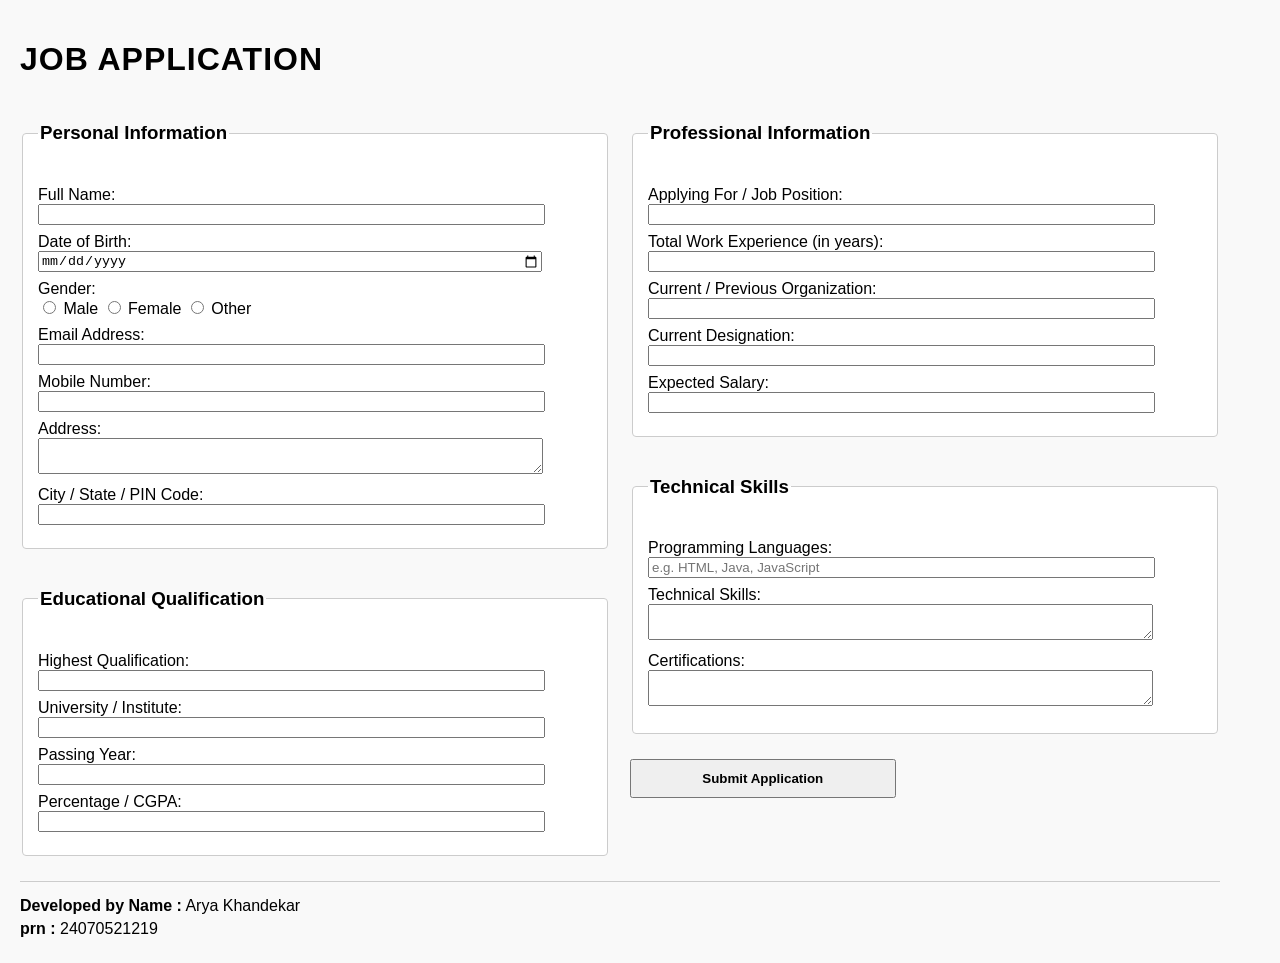
<file: CASE STUDIES/Case Study 8/index.html>
<!DOCTYPE html>
<html lang="en">
<head>
    <meta charset="UTF-8">
    <title>Job Application Form</title>
</head>
<body style="text-align: left; font-family: sans-serif; padding: 20px; margin: 0; background-color: #f9f9f9;">

    <!-- Broad Main Headline -->
    <h1 style="text-align: left; font-size: 32px; font-weight: 800; margin-bottom: 25px; text-transform: uppercase; letter-spacing: 1px;">Job Application</h1>

    <!-- Main form structure -->
    <form action="#" method="POST" style="text-align: left;">
        
        <!-- The Flexbox Container that splits into two columns -->
        <div style="display: flex; flex-wrap: wrap; gap: 20px; max-width: 1200px; margin: 0;">
            
            <!-- LEFT COLUMN CONTAINER -->
            <div style="flex: 1; min-width: 300px; display: flex; flex-direction: column; gap: 20px;">
                
                <!-- 1. Personal Information Section -->
                <fieldset style="text-align: left; border: 1px solid #ccc; padding: 15px; background: #fff; border-radius: 4px;">
                    <legend><h3>Personal Information</h3></legend>
                    
                    <p style="margin: 8px 0;">
                        <label for="fullName">Full Name:</label><br>
                        <input type="text" id="fullName" name="fullName" style="width: 90%;" required>
                    </p>
                    
                    <p style="margin: 8px 0;">
                        <label for="dob">Date of Birth:</label><br>
                        <input type="date" id="dob" name="dob" style="width: 90%;" required>
                    </p>
                    
                    <p style="margin: 8px 0;">
                        <label>Gender:</label><br>
                        <input type="radio" id="male" name="gender" value="male">
                        <label for="male">Male</label>
                        
                        <input type="radio" id="female" name="gender" value="female">
                        <label for="female">Female</label>
                        
                        <input type="radio" id="other" name="gender" value="other">
                        <label for="other">Other</label>
                    </p>
                    
                    <p style="margin: 8px 0;">
                        <label for="email">Email Address:</label><br>
                        <input type="email" id="email" name="email" style="width: 90%;" required>
                    </p>
                    
                    <p style="margin: 8px 0;">
                        <label for="mobile">Mobile Number:</label><br>
                        <input type="tel" id="mobile" name="mobile" style="width: 90%;" required>
                    </p>
                    
                    <p style="margin: 8px 0;">
                        <label for="address">Address:</label><br>
                        <textarea id="address" name="address" rows="2" style="width: 90%; resize: vertical;" required></textarea>
                    </p>
                    
                    <p style="margin: 8px 0;">
                        <label for="cityStatePin">City / State / PIN Code:</label><br>
                        <input type="text" id="cityStatePin" name="cityStatePin" style="width: 90%;" required>
                    </p>
                </fieldset>

                <!-- 2. Educational Qualification Section -->
                <fieldset style="text-align: left; border: 1px solid #ccc; padding: 15px; background: #fff; border-radius: 4px;">
                    <legend><h3>Educational Qualification</h3></legend>
                    
                    <p style="margin: 8px 0;">
                        <label for="highestQual">Highest Qualification:</label><br>
                        <input type="text" id="highestQual" name="highestQual" style="width: 90%;" required>
                    </p>
                    
                    <p style="margin: 8px 0;">
                        <label for="university">University / Institute:</label><br>
                        <input type="text" id="university" name="university" style="width: 90%;" required>
                    </p>
                    
                    <p style="margin: 8px 0;">
                        <label for="passingYear">Passing Year:</label><br>
                        <input type="number" id="passingYear" name="passingYear" min="1900" max="2030" style="width: 90%;" required>
                    </p>
                    
                    <p style="margin: 8px 0;">
                        <label for="cgpa">Percentage / CGPA:</label><br>
                        <input type="text" id="cgpa" name="cgpa" style="width: 90%;" required>
                    </p>
                </fieldset>
            </div>

            <!-- RIGHT COLUMN CONTAINER -->
            <div style="flex: 1; min-width: 300px; display: flex; flex-direction: column; gap: 20px;">
                
                <!-- 3. Professional Information Section -->
                <fieldset style="text-align: left; border: 1px solid #ccc; padding: 15px; background: #fff; border-radius: 4px;">
                    <legend><h3>Professional Information</h3></legend>
                    
                    <p style="margin: 8px 0;">
                        <label for="jobPosition">Applying For / Job Position:</label><br>
                        <input type="text" id="jobPosition" name="jobPosition" style="width: 90%;" required>
                    </p>
                    
                    <p style="margin: 8px 0;">
                        <label for="experience">Total Work Experience (in years):</label><br>
                        <input type="number" id="experience" name="experience" min="0" step="0.1" style="width: 90%;" required>
                    </p>
                    
                    <p style="margin: 8px 0;">
                        <label for="prevOrg">Current / Previous Organization:</label><br>
                        <input type="text" id="prevOrg" name="prevOrg" style="width: 90%;">
                    </p>
                    
                    <p style="margin: 8px 0;">
                        <label for="designation">Current Designation:</label><br>
                        <input type="text" id="designation" name="designation" style="width: 90%;">
                    </p>
                    
                    <p style="margin: 8px 0;">
                        <label for="salary">Expected Salary:</label><br>
                        <input type="text" id="salary" name="salary" style="width: 90%;" required>
                    </p>
                </fieldset>

                <!-- 4. Technical Skills Section -->
                <fieldset style="text-align: left; border: 1px solid #ccc; padding: 15px; background: #fff; border-radius: 4px;">
                    <legend><h3>Technical Skills</h3></legend>
                    
                    <p style="margin: 8px 0;">
                        <label for="languages">Programming Languages:</label><br>
                        <input type="text" id="languages" name="languages" style="width: 90%;" placeholder="e.g. HTML, Java, JavaScript">
                    </p>
                    
                    <p style="margin: 8px 0;">
                        <label for="techSkills">Technical Skills:</label><br>
                        <textarea id="techSkills" name="techSkills" rows="2" style="width: 90%; resize: vertical;"></textarea>
                    </p>
                    
                    <p style="margin: 8px 0;">
                        <label for="certifications">Certifications:</label><br>
                        <textarea id="certifications" name="certifications" rows="2" style="width: 90%; resize: vertical;"></textarea>
                    </p>
                </fieldset>

                <!-- Submit Button -->
                <button type="submit" style="display: block; width: 45%; padding: 10px; margin-top: 5px; cursor: pointer; font-weight: bold;">Submit Application</button>
            </div>
            
        </div>
    </form>

    <!-- Separation Line -->
    <div style="max-width: 1200px; margin: 25px 0 0 0;">
        <hr style="text-align: left; margin-left: 0; width: 100%; border: 0; border-top: 1px solid #ccc;">
    </div>
    
    <!-- Left-aligned Developer Footer -->
    <footer style="text-align: left; max-width: 1200px; margin: 15px 0 0 0;">
        <p style="margin: 5px 0;"><strong>Developed by Name :</strong> Arya Khandekar</p>
        <p style="margin: 5px 0;"><strong>prn :</strong> 24070521219</p>
    </footer>

</body>
</html>
</file>
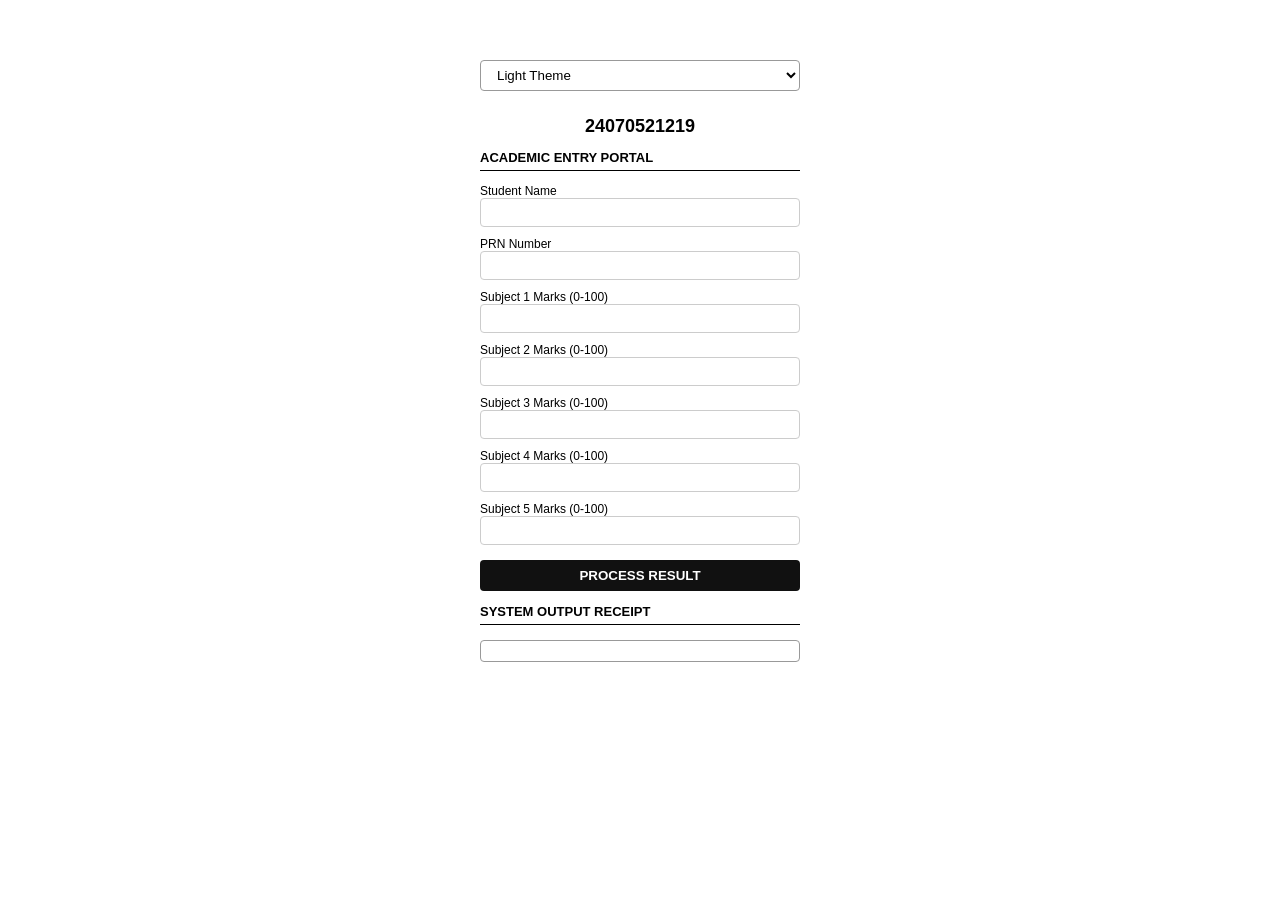
<file: CASE STUDIES/Case Study 9/index.html>
<!DOCTYPE html>
<html>
<head>
<meta charset="UTF-8">
<title>Academic Entry Portal</title>

<style>
/* ================= THEME VARIABLES ================= */
/* Default Light Theme variables */
:root, body[data-theme="light"] {
  --bg-color: #ffffff;
  --text-main: #000000;
  --container-bg: transparent;
  --input-bg: #ffffff;
  --input-border: #cccccc;
  --btn-bg: #111111;
  --btn-text: #ffffff;
  --btn-hover: #333333;
  --result-bg: transparent;
  --border-color: #000000;
  --box-border: #999999;
}

/* Dark Theme variables */
body[data-theme="dark"] {
  --bg-color: #0f172a;
  --text-main: #f8fafc;
  --container-bg: #1e293b;
  --input-bg: #334155;
  --input-border: #475569;
  --btn-bg: #38bdf8;
  --btn-text: #0f172a;
  --btn-hover: #7dd3fc;
  --result-bg: #0f172a;
  --border-color: #38bdf8;
  --box-border: #475569;
}

/* Pink Theme variables */
body[data-theme="pink"] {
  --bg-color: #fff0f5;
  --text-main: #4a0e2e;
  --container-bg: #ffffff;
  --input-bg: #ffffff;
  --input-border: #ffd1dc;
  --btn-bg: #ff69b4;
  --btn-text: #ffffff;
  --btn-hover: #ff1493;
  --result-bg: #ffe4e1;
  --border-color: #ff69b4;
  --box-border: #ffd1dc;
}

/* Green Theme variables */
body[data-theme="green"] {
  --bg-color: #e8f5e9;
  --text-main: #1b5e20;
  --container-bg: #ffffff;
  --input-bg: #ffffff;
  --input-border: #c8e6c9;
  --btn-bg: #4caf50;
  --btn-text: #ffffff;
  --btn-hover: #388e3c;
  --result-bg: #d0f0c0;
  --border-color: #4caf50;
  --box-border: #c8e6c9;
}

/* ================= APPLICATION STYLES ================= */
body{
    font-family: Arial, sans-serif;
    background: var(--bg-color);
    color: var(--text-main);
    transition: background 0.3s ease, color 0.3s ease;
    margin: 20px;
    padding: 20px;
}

.container{
    width:320px;
    margin:20px auto;
    background: var(--container-bg);
    padding: var(--container-bg === transparent ? '0px' : '20px');
    border-radius: 8px;
    transition: background 0.3s ease;
}

.theme-selector {
  margin-bottom: 25px;
  text-align: center;
}

.theme-selector select {
  padding: 6px 12px;
  border-radius: 4px;
  border: 1px solid var(--box-border);
  background-color: var(--input-bg);
  color: var(--text-main);
  cursor: pointer;
  width: 100%;
  box-sizing: border-box;
}

h2{
    text-align:center;
    font-size:18px;
    margin-bottom:10px;
}

h3{
    font-size:13px;
    border-bottom:1px solid var(--border-color);
    padding-bottom:5px;
    transition: border-color 0.3s ease;
}

label{
    font-size:12px;
    display:block;
    margin-top:10px;
}

input{
    width:100%;
    padding:6px;
    box-sizing:border-box;
    background-color: var(--input-bg);
    color: var(--text-main);
    border: 1px solid var(--input-border);
    border-radius: 4px;
    transition: background 0.3s, border 0.3s;
}

button{
    width:100%;
    margin-top:15px;
    padding:8px;
    background: var(--btn-bg);
    color: var(--btn-text);
    border:none;
    cursor:pointer;
    font-weight: bold;
    border-radius: 4px;
    transition: background 0.2s, color 0.2s;
}

button:hover {
    background: var(--btn-hover);
}

#result{
    margin-top:15px;
    border:1px solid var(--box-border);
    background-color: var(--result-bg);
    padding:10px;
    font-size:12px;
    white-space:pre-line;
    border-radius: 4px;
    transition: background 0.3s, border 0.3s;
}
</style>

</head>

<body>

<div class="container">

<!-- Theme Selector Dropdown Box -->
<div class="theme-selector">
  <select id="theme-select" onchange="changeTheme(this.value)">
    <option value="light">Light Theme</option>
    <option value="dark">Dark Theme</option>
    <option value="pink">Pink Theme</option>
    <option value="green">Green Theme</option>
  </select>
</div>

<h2>24070521219</h2>

<h3>ACADEMIC ENTRY PORTAL</h3>

<label>Student Name</label>
<input type="text" id="name">

<label>PRN Number</label>
<input type="text" id="prn">

<label>Subject 1 Marks (0-100)</label>
<input type="number" id="m1">

<label>Subject 2 Marks (0-100)</label>
<input type="number" id="m2">

<label>Subject 3 Marks (0-100)</label>
<input type="number" id="m3">

<label>Subject 4 Marks (0-100)</label>
<input type="number" id="m4">

<label>Subject 5 Marks (0-100)</label>
<input type="number" id="m5">

<button onclick="calculate()">PROCESS RESULT</button>

<h3>SYSTEM OUTPUT RECEIPT</h3>

<div id="result"></div>

</div>

<script>
// Theme Toggle Engine Logic
function changeTheme(themeName) {
    document.body.setAttribute('data-theme', themeName);
    localStorage.setItem('selectedThemeEXP3', themeName);
}

// Load and apply saved theme setting immediately when script runs
const savedTheme = localStorage.getItem('selectedThemeEXP3');
if (savedTheme) {
    document.getElementById('theme-select').value = savedTheme;
    changeTheme(savedTheme);
}

function calculate(){

let name=document.getElementById("name").value.trim();
let prn=document.getElementById("prn").value.trim();

let marks=[
Number(document.getElementById("m1").value),
Number(document.getElementById("m2").value),
Number(document.getElementById("m3").value),
Number(document.getElementById("m4").value),
Number(document.getElementById("m5").value)
];

if(name==""){
alert("Please enter student name");
return;
}

if(prn==""){
alert("Please enter PRN Number");
return;
}

for(let i=0;i<marks.length;i++){

if(isNaN(marks[i]) || marks[i]<0 || marks[i]>100 || document.getElementById("m"+(i+1)).value === ""){
alert("Marks should be between 0 and 100");
return;
}

}

let total=0;

for(let i=0;i<marks.length;i++){
total+=marks[i];
}

let percentage=(total/500)*100;

let grade="";

if(percentage>=90)
grade="A+";
else if(percentage>=80)
grade="A";
else if(percentage>=70)
grade="B";
else if(percentage>=60)
grade="C";
else if(percentage>=50)
grade="D";
else
grade="F";

document.getElementById("result").innerHTML=
"<b>STUDENT ACADEMIC REPORT</b><br><br>"+
"Student Name : "+name+"<br>"+
"PRN Number : "+prn+"<br><br>"+
"Subject 1 : "+marks[0]+"<br>"+
"Subject 2 : "+marks[1]+"<br>"+
"Subject 3 : "+marks[2]+"<br>"+
"Subject 4 : "+marks[3]+"<br>"+
"Subject 5 : "+marks[4]+"<br><br>"+
"Total Marks : "+total+"/500<br>"+
"Percentage : "+percentage.toFixed(2)+"%<br>"+
"Grade : "+grade;

}
</script>

</body>
</html>
</file>
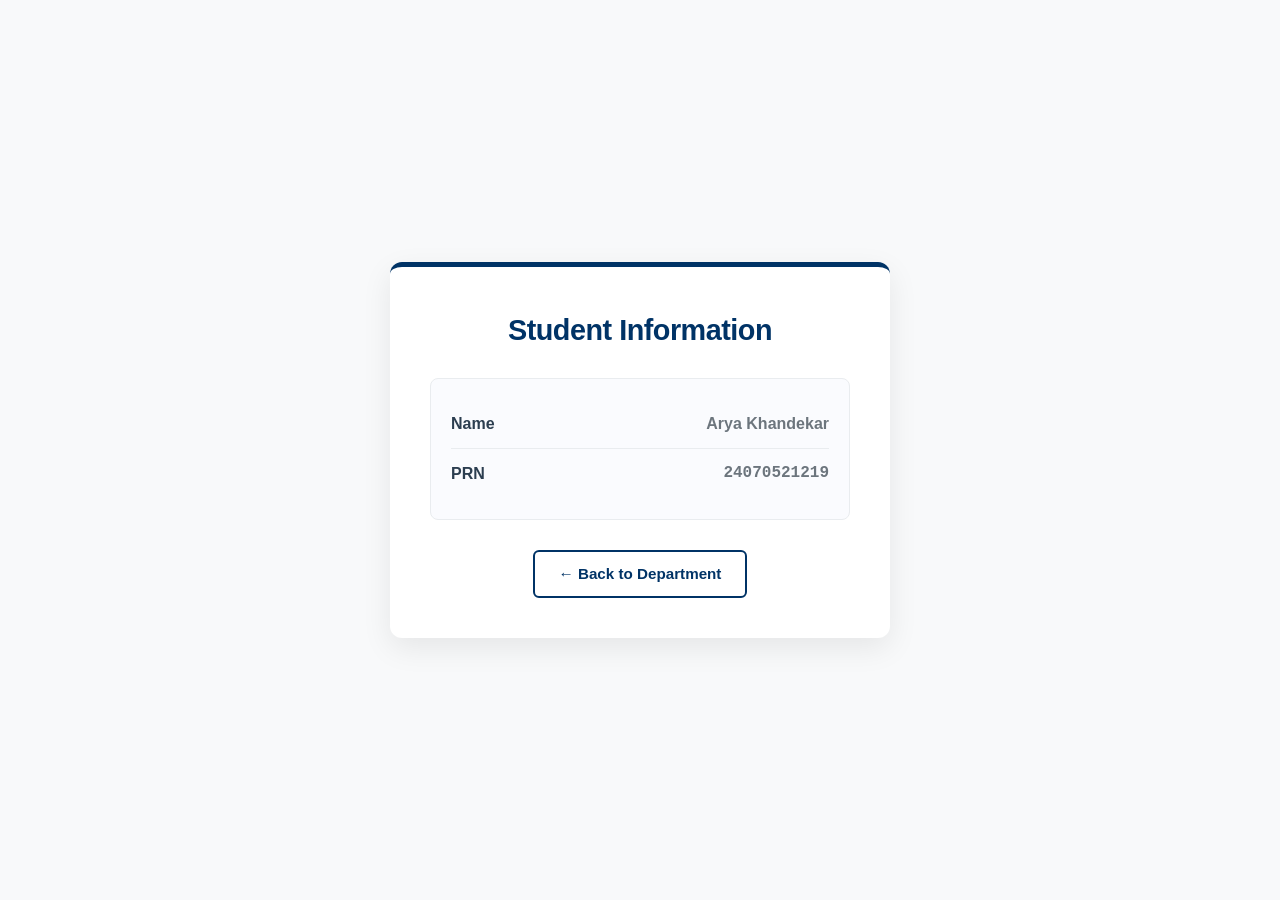
<file: CASE STUDIES/Case Study 1/student.html>
<!DOCTYPE html>
<html lang="en">
<head>
    <meta charset="UTF-8">
    <meta name="viewport" content="width=device-width, initial-scale=1.0">
    <title>Student Information</title>
    <style>
        /* Modern CSS Reset & Variable Definitions */
        :root {
            --primary-color: #003366;    /* Deep Academic Blue */
            --secondary-color: #ffc107;  /* Accent Gold */
            --text-dark: #2c3e50;        /* Dark Slate for readability */
            --text-light: #6c757d;       /* Muted gray for subtitles */
            --bg-light: #f8f9fa;         /* Soft off-white background */
            --card-bg: #ffffff;          /* Pure white for containers */
            --border-color: #e9ecef;     /* Light line color */
        }

        * {
            margin: 0;
            padding: 0;
            box-sizing: border-box;
        }

        body {
            font-family: 'Segoe UI', Tahoma, Geneva, Verdana, sans-serif;
            background-color: var(--bg-light);
            color: var(--text-dark);
            line-height: 1.6;
            display: flex;
            justify-content: center;
            align-items: center;
            min-height: 100vh;
            padding: 20px;
        }

        /* Professional Card Container */
        .container {
            background: var(--card-bg);
            padding: 40px;
            border-radius: 12px;
            box-shadow: 0 10px 30px rgba(0, 0, 0, 0.08);
            max-width: 500px;
            width: 100%;
            border-top: 5px solid var(--primary-color);
            transition: transform 0.3s ease;
        }

        .container:hover {
            transform: translateY(-5px);
        }

        /* Header Styling */
        h1 {
            font-size: 1.8rem;
            color: var(--primary-color);
            margin-bottom: 25px;
            font-weight: 700;
            letter-spacing: -0.5px;
            text-align: center;
        }

        /* Profile Info Data Grid */
        .info-group {
            background-color: #fafbfe;
            border: 1px solid var(--border-color);
            border-radius: 8px;
            padding: 20px;
            margin-bottom: 30px;
        }

        .info-row {
            display: flex;
            justify-content: space-between;
            padding: 12px 0;
            border-bottom: 1px solid var(--border-color);
        }

        .info-row:last-child {
            border-bottom: none;
        }

        .info-label {
            font-weight: 600;
            color: var(--text-dark);
        }

        .info-value {
            color: var(--text-light);
            font-family: 'Courier New', Courier, monospace; /* Monospace font looks great for IDs/PRNs */
            font-weight: 600;
        }

        /* Styled Premium Button Centering & Design */
        .button-wrapper {
            text-align: center;
        }

        .btn-link {
            display: inline-block;
            text-decoration: none;
            background-color: transparent;
            color: var(--primary-color);
            border: 2px solid var(--primary-color);
            padding: 10px 24px;
            font-size: 0.95rem;
            font-weight: 600;
            border-radius: 6px;
            transition: all 0.3s ease;
        }

        .btn-link:hover {
            background-color: var(--primary-color);
            color: #ffffff;
            box-shadow: 0 6px 12px rgba(0, 51, 102, 0.2);
            transform: translateY(-1px);
        }

        .btn-link:active {
            transform: translateY(1px);
        }
    </style>
</head>
<body>

    <!-- Main Card Container -->
    <main class="container">
        <h1>Student Information</h1>
        
        <!-- Organized Data Layout instead of raw paragraph tags -->
        <div class="info-group">
            <div class="info-row">
                <span class="info-label">Name</span>
                <span class="info-value" style="font-family: inherit;">Arya Khandekar</span>
            </div>
            <div class="info-row">
                <span class="info-label">PRN</span>
                <span class="info-value">24070521219</span>
            </div>
        </div>

        <!-- Back Button Option -->
        <div class="button-wrapper">
            <a href="index.html" class="btn-link">← Back to Department</a>
        </div>
    </main>

</body>
</html>
</file>
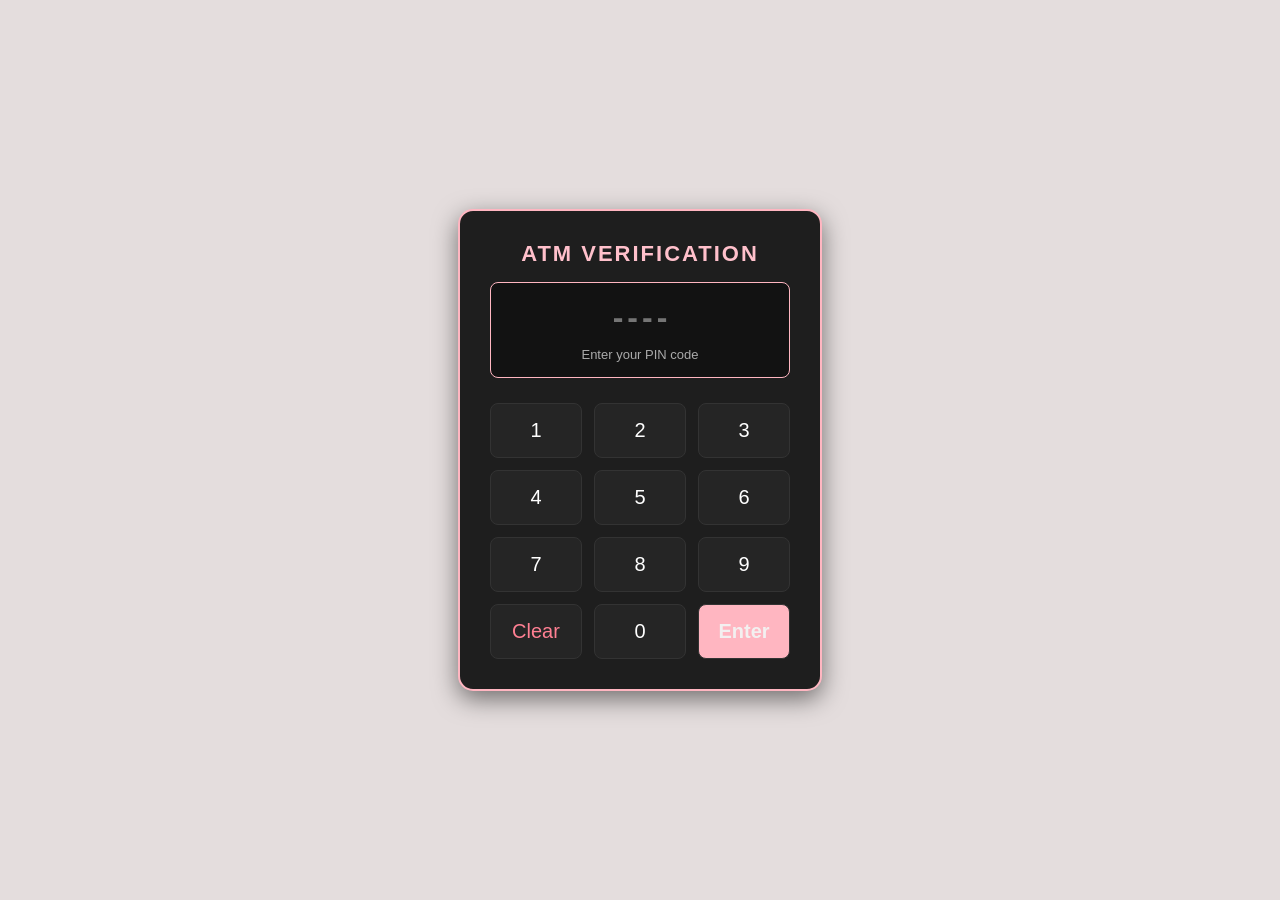
<file: CASE STUDIES/Case Study 4/cs4.html>
<!DOCTYPE html>
<html>
<head>
    <title>ATM</title>
    <link rel="stylesheet" href="cs4.css">
</head>
<body>

    <div class="atm-container">
        <h1>ATM VERIFICATION</h1>
        
        <div class="display-screen">
            
            <input type="text" id="pinInput" placeholder="----" readonly>
            <p id="statusText">Enter your PIN code</p>
        </div>

        <div class="buttons-grid">
            <button onclick="pressKey('1')">1</button>
            <button onclick="pressKey('2')">2</button>
            <button onclick="pressKey('3')">3</button>
            <button onclick="pressKey('4')">4</button>
            <button onclick="pressKey('5')">5</button>
            <button onclick="pressKey('6')">6</button>
            <button onclick="pressKey('7')">7</button>
            <button onclick="pressKey('8')">8</button>
            <button onclick="pressKey('9')">9</button>
            <button class="clear-btn" onclick="eraseAll()">Clear</button>
            <button onclick="pressKey('0')">0</button>
            <button class="enter-btn" onclick="verifyPIN()">Enter</button>
        </div>
    </div>

    <script src="cs4.js"></script>
</body>
</html>
</file>
<file: CASE STUDIES/Case Study 2/style.css>
:root {
    --primary: #2563eb;
    --primary-hover: #1d4ed8;
    --bg: #f8fafc;
    --card-bg: #ffffff;
    --text: #1e293b;
    --border: #cbd5e1;
}

body {
    font-family: 'Segoe UI', system-ui, sans-serif;
    background: var(--bg);
    color: var(--text);
    margin: 0;
    padding: 20px;
    display: flex;
    justify-content: center;
}

.container {
    width: 100%;
    max-width: 650px;
    background: var(--card-bg);
    padding: 30px;
    border-radius: 12px;
    box-shadow: 0 4px 6px -1px rgb(0 0 0 / 0.1), 0 2px 4px -2px rgb(0 0 0 / 0.1);
}

h2 {
    margin-top: 0;
    color: #0f172a;
    border-bottom: 2px solid #e2e8f0;
    padding-bottom: 10px;
    font-size: 24px;
}

.grid {
    display: grid;
    grid-template-columns: repeat(2, 1fr);
    gap: 15px;
}

.full-width { 
    grid-column: span 2; 
}

label {
    font-size: 13px;
    font-weight: 600;
    color: #475569;
    display: block;
    margin-bottom: 5px;
}

input, select {
    width: 100%;
    padding: 10px;
    border: 1px solid var(--border);
    border-radius: 6px;
    box-sizing: border-box;
    font-size: 14px;
    transition: all 0.2s;
}

input:focus, select:focus {
    outline: none;
    border-color: var(--primary);
    box-shadow: 0 0 0 3px rgba(37, 99, 235, 0.15);
}

button {
    width: 100%;
    padding: 12px;
    background: var(--primary);
    color: white;
    border: none;
    border-radius: 6px;
    font-size: 16px;
    font-weight: 600;
    cursor: pointer;
    margin-top: 20px;
    transition: background 0.2s;
}

button:hover { 
    background: var(--primary-hover); 
}

/* Receipt Stlying */
#result:not(:empty) {
    margin-top: 25px;
    padding: 20px;
    border: 1px dashed var(--border);
    background: #fff;
    border-radius: 8px;
}

.receipt-header {
    text-align: center;
    border-bottom: 1px solid #e2e8f0;
    padding-bottom: 10px;
    margin-bottom: 15px;
}

.receipt-row {
    display: flex;
    justify-content: space-between;
    margin: 8px 0;
    font-size: 14px;
}

.receipt-total {
    border-top: 2px double #e2e8f0;
    margin-top: 15px;
    padding-top: 10px;
    font-size: 18px;
    font-weight: 700;
    color: #0f172a;
}

hr {
    border: 0; 
    border-top: 1px solid #e2e8f0; 
    margin: 10px 0;
}
</file>
<file: CASE STUDIES/Case Study 4/cs4.css>
body {
    background-color: #e4dddd; 
    color: #ffffff;
    font-family: 'Segoe UI', Arial, sans-serif;
    display: flex;
    justify-content: center;
    align-items: center;
    height: 100vh;
    margin: 0;
}

.atm-container {
    background-color: #1e1e1e; 
    border: 2px solid #ffb6c1; 
    border-radius: 15px;
    width: 300px;
    padding: 30px;
    box-shadow: 0 8px 24px rgba(0, 0, 0, 0.5); 
}

h1 {
    color: #ffc0cb; 
    font-size: 22px;
    margin-top: 0;
    letter-spacing: 2px;
    text-align: center;
}

.display-screen {
    background-color: #121212; 
    border: 1px solid #ffb6c1;
    border-radius: 8px;
    padding: 15px;
    margin-bottom: 25px;
    text-align: center;
}

#pinInput {
    background: transparent;
    border: none;
    color: #ffb6c1; 
    font-size: 32px;
    font-weight: bold;
    text-align: center;
    width: 100%;
    outline: none;
    letter-spacing: 4px;
}

#statusText {
    color: #aaaaaa; 
    font-size: 13px;
    margin: 10px 0 0 0;
}

.buttons-grid {
    display: grid;
    grid-template-columns: repeat(3, 1fr);
    gap: 12px;
}

button {
    background-color: #252525; 
    border: 1px solid #333333;
    color: #ffffff;
    font-size: 20px;
    padding: 15px;
    cursor: pointer;
    border-radius: 8px;
    transition: background 0.2s; 
}


button:hover {
    background-color: #2d2d2d;
    border-color: #ffb6c1;
}

button:active {
    background-color: #ffb6c1;
    color: #121212;
}

.clear-btn {
    color: #ff8093; 
}

.enter-btn {
    background-color: #ffb6c1; 
    color: #f3f0f0;
    font-weight: bold;
}

.enter-btn:hover {
    background-color: #ffc0cb;
}
</file>
